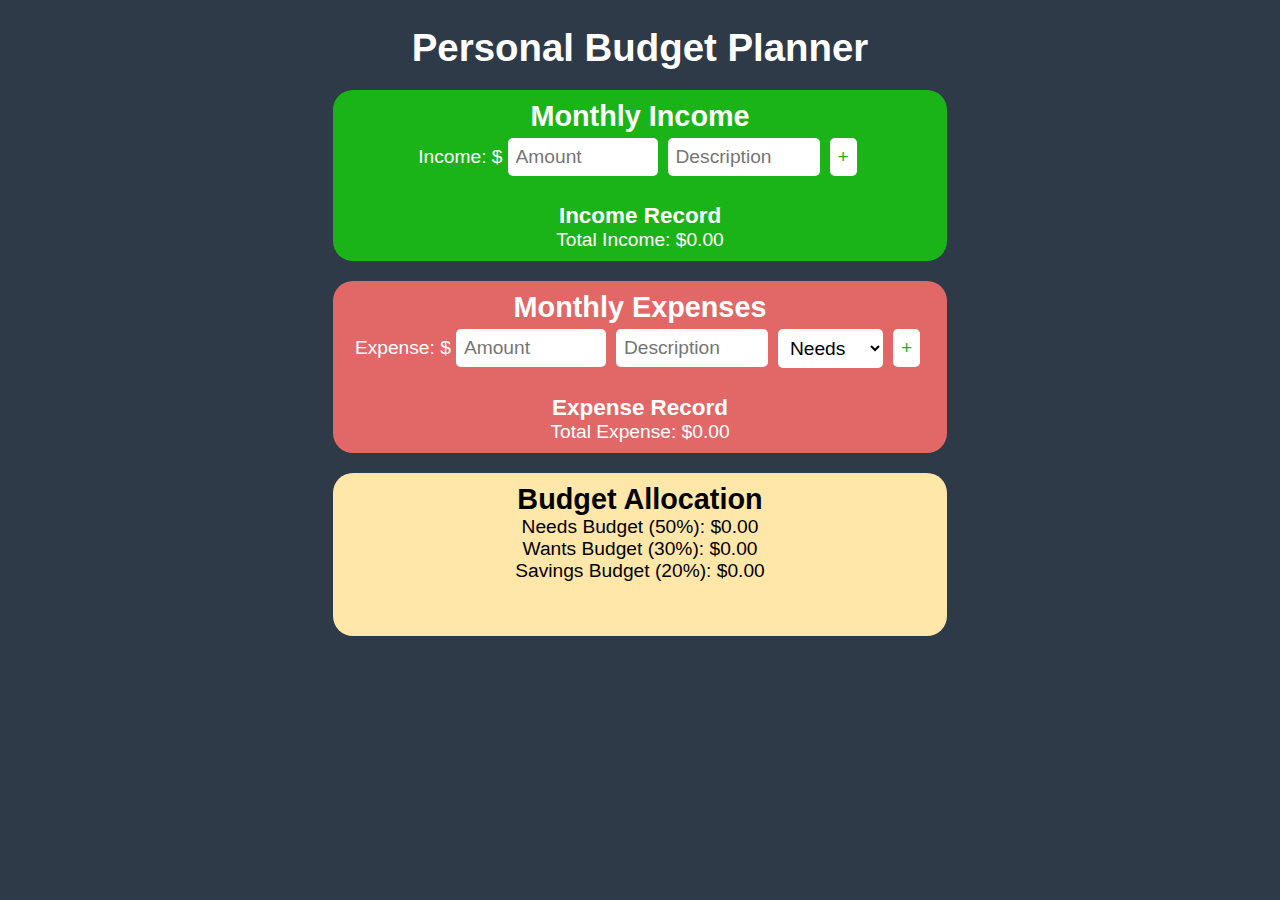
<file: Personal Budget Planner/index.html>
<!DOCTYPE html>
<head>
    <title>Personal Budget Planner</title>
    <link rel="stylesheet" href="styles.css" />
</head>
<body>
    <header>
        <h1>Personal Budget Planner</h1>
    </header>

    <form>
    <div class="incomeContainer">
        <h2>Monthly Income</h2>
        <div>
            Income: $
            <input type="number" placeholder="Amount" class="amount" id="incomeInput"/> 
            <input type="text" placeholder="Description" size="10" id="incomeDesc"/>
            <button id="incomeBtn">+</button><br>
        </div>
        <br>
        <h3>Income Record</h3>
        <div class="incomeRecord"></div>
        <div id="totalIncome"></div> 
    </div>

    <div class="expenseContainer">
        <h2>Monthly Expenses</h2>
        <div>
            Expense: $
            <input type="number" placeholder="Amount" class="amount" id="expenseInput"/>
            <input type="text" placeholder="Description" size="10" id="expenseDesc"/>
            <select name="expenseType" id="expenseTypes">
                <option value="Needs">Needs</option>
                <option value="Wants">Wants</option>
                <option value="Savings">Savings</option>
            </select>
            <button id="expenseBtn">+</button><br>
        </div>
        <br>
        <h3>Expense Record</h3>
        <div class="expenseRecord"></div>
        <div id="totalExpense"></div> 
    </div>
    </form>

    <div class="allocationContainer">
        <h2>Budget Allocation</h2>
        <div class="needsBudget"></div>
        <div class="wantsBudget"></div>
        <div class="savingsBudget"></div>
        <br>
        <div class="needsTotal"></div>
        <div class="wantsTotal"></div>
        <div class="savingsTotal"></div>
        <br>
        <div class="budgetLeft"></div>
    </div>

    <script src="script.js"></script>
</body>
</html>
</file>
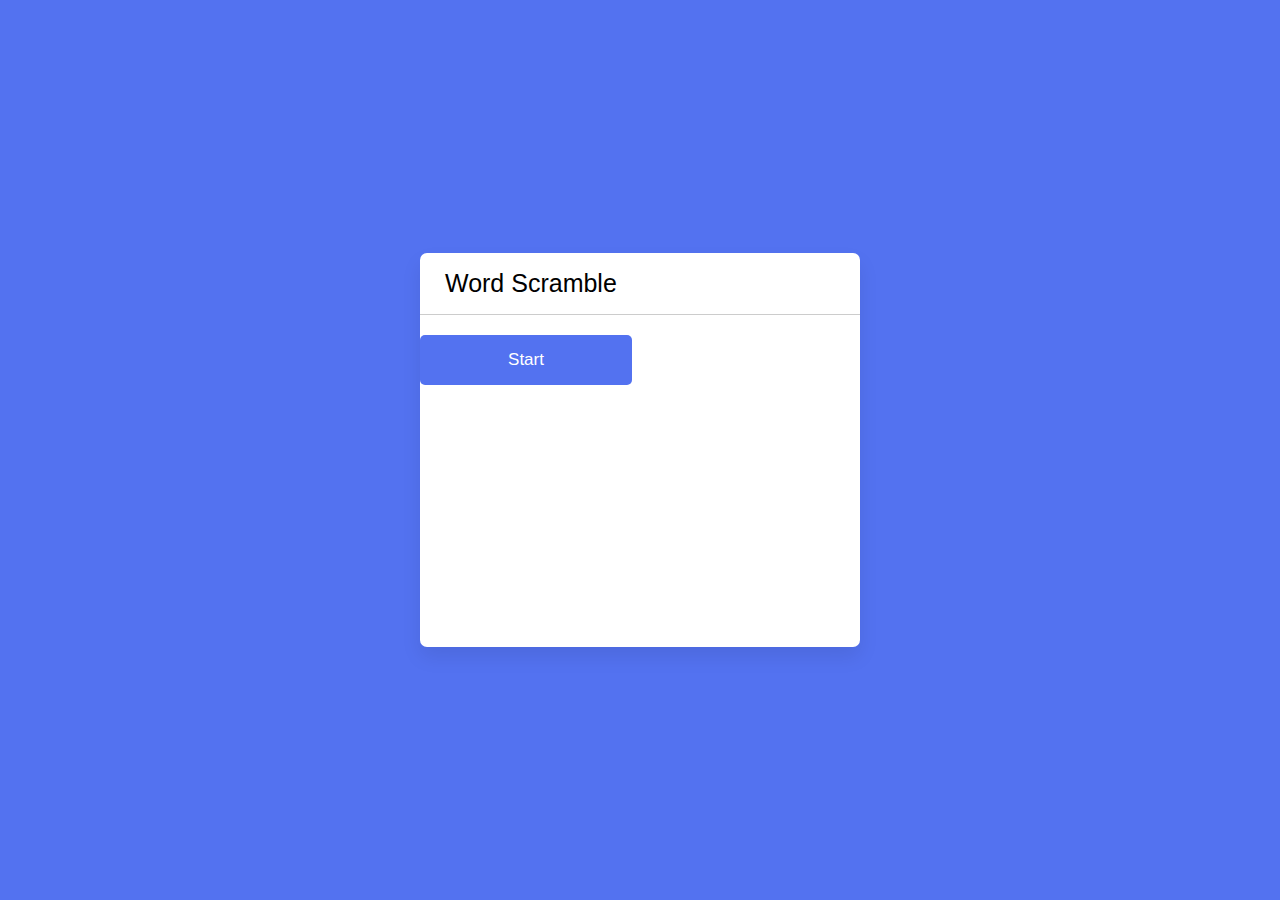
<file: Word Scramble Game/index.html>
<!DOCTYPE html>
<html lang="en">
  <head>
    <meta charset="utf-8">
    <meta name="viewport" content="width=device-width, initial-scale=1.0">
    <title>Word Scramble Game</title>
    <link rel="stylesheet" href="styles.css">
  </head>
  <body>
    <div class="container">
        <h2>Word Scramble</h2>
        <div class="welcome">
            <div class="buttons">
                <button class="start-game">Start</button>
            </div>
        </div>
        <div class="content">
            <p class="word"></p>
            <div class="details">
                <p class="hint">Hint: <span></span></p>
                <p class="time">Time Left: <span><b>30</b>s</span></p>
            </div>
            <input type="text" spellcheck="false" placeholder="Enter a valid word">
            <div class="buttons">
                <button class="refresh-word">Refresh Word</button>
                <button class="check-word">Check Word</button>
            </div>
        </div>
    </div>

    <script src="words.js"></script>
    <script src="script.js"></script>
  </body>
</html>
</file>
<file: Personal Budget Planner/styles.css>
* {
    margin: 0;
    padding: 0;
    box-sizing: border-box;
    /* t makes sure that the padding and border of an element are included in its total width and height */
    }

body {
    background-color: #2e3a47;
    font-family: "Poppins", sans-serif;
    min-height: 100vh;
    padding: 2%;
}

header {
    font-size: 1.2rem;
    display: flex;
    justify-content: center;
    align-items: center;
    color: #ffffff;
}

div {
    display: flex;
    justify-content: center;
    align-items: center;
    font-size: 1.2rem;
    width: auto;
}

.incomeContainer, .expenseContainer, .allocationContainer{
    flex-direction: column;
    margin: 20px 25%;
    padding: 10px;
    border-radius: 20px;
}

.incomeContainer {
    background: #1bb418;
    color: white;
}

.expenseContainer {
    background-color: #e26868;
    color: white;
}

.allocationContainer {
    background-color: #ffe7a9;
}

form input, form button, form select {
    padding: 0.5rem;
    margin: 5px;
    font-size: 1.2rem;
    border: none;
    background: white;
    border-radius: 5px;
}

form button {
    color: #1ab418;
    background: white;
    cursor: pointer;
    transition: all 0.3s ease;
}

form button:hover {
    background: #91e191;
    color: white;
}

.amount {
    width: 150px;
}

.incomeAmount {
    width: 150px;
    background-color: #159813;
}

.expenseAmount {
    width: 150px;
    background-color: #981327;
}

.incomeDesc, .expenseDesc {
    width: 150px;
    background-color: white;
    color: #022104;
}

.deleteRecord {
    color: #d33232;
}

.deleteRecord:hover {
    background: #d33232;
    color: white;
}

.incomeRecord, .expenseRecord {
    display: block;
}
</file>
<file: Word Scramble Game/styles.css>
*{
  margin: 0;
  padding: 0;
  box-sizing: border-box;
  font-family: Verdana, Geneva, Tahoma, sans-serif;
}
body{
  display: flex;
  padding: 0 10px;
  align-items: center;
  justify-content: center;
  min-height: 100vh;
  background: #5372F0;
}
.container{
  width: 440px;
  border-radius: 7px;
  background: #fff;
  box-shadow: 0 10px 20px rgba(0,0,0,0.08);
}
.container h2{
  font-size: 25px;
  font-weight: 500;
  padding: 16px 25px;
  border-bottom: 1px solid #ccc;
}
.container .content{
  margin: 25px 20px 35px;
  visibility: hidden;
}
.content .word{
  user-select: none;
  font-size: 33px;
  font-weight: 500;
  text-align: center;
  letter-spacing: 24px;
  margin-right: -24px;
  word-break: break-all;
  text-transform: uppercase;
}
.content .details{
  margin: 25px 0 20px;
}
.details p{
  font-size: 18px;
  margin-bottom: 10px;
}
.details p b{
  font-weight: 500;
}
.content input{
  width: 100%;
  height: 60px;
  outline: none;
  padding: 0 16px;
  font-size: 18px;
  border-radius: 5px;
  border: 1px solid #bfbfbf;
}
.content input:focus{
  box-shadow: 0px 2px 4px rgba(0,0,0,0.08);
}
.content input::placeholder{
  color: #aaa;
}
.content input:focus::placeholder{
  color: #bfbfbf;
}
.buttons{
  display: flex;
  margin-top: 20px;
  justify-content: space-between;
}
.buttons button, .start-game{
  border: none;
  outline: none;
  color: #fff;
  cursor: pointer;
  padding: 15px 0;
  font-size: 17px;
  border-radius: 5px;
  width: calc(100% / 2 - 8px);
  transition: all 0.3s ease;
}
.buttons button:active{
  transform: scale(0.97);
}
.buttons .refresh-word{
  background: #6C757D;
}
.buttons .refresh-word:hover{
  background: #5f666d;
}
.buttons .check-word, .start-game{
  background: #5372F0;
}
.buttons .check-word:hover, .start-game:hover{
  background: #2c52ed;
}
</file>
